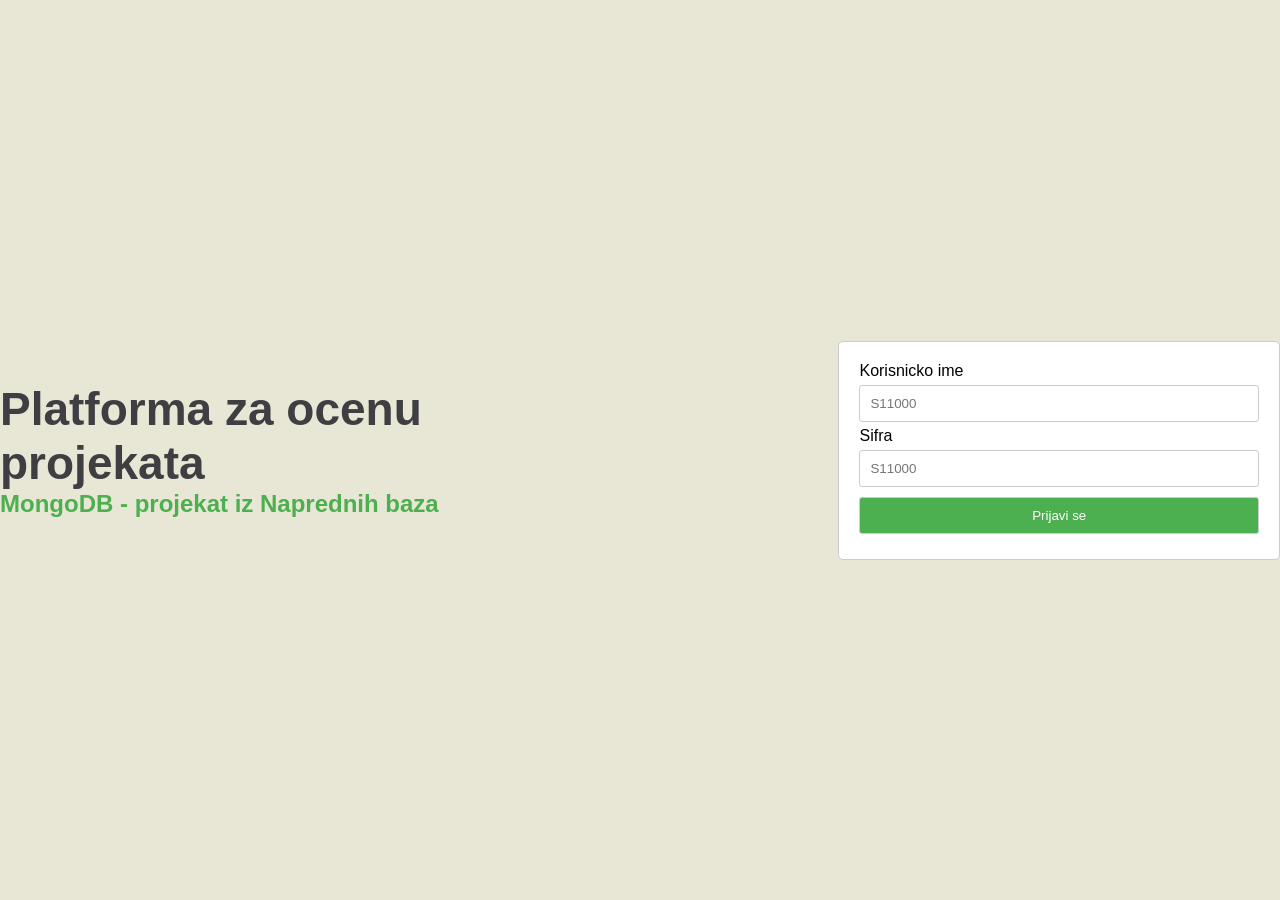
<file: MongoTest2/index.html>
<!DOCTYPE html>
<html lang="en">
  <head>
    <meta charset="UTF-8" />
    <meta name="viewport" content="width=device-width, initial-scale=1.0" />
    <title>Oceni projekat</title>
    <link rel="stylesheet" type="text/css" href="stil-index.css" />
  </head>
  <body class="index-hero">
    <div class="index-hero-left">
      <h1>Platforma za ocenu projekata</h1>
      <h2>MongoDB - projekat iz Naprednih baza</h2>
    </div>
    <div>
      <div class="container">
        <form id="loginForm">
          <label for="email">Korisnicko ime</label>
          <input
            type="text"
            id="email"
            name="email"
            required
            placeholder="S11000"
          />

          <label for="password">Sifra</label>
          <input
            type="password"
            id="password"
            name="password"
            required
            placeholder="S11000"
          />

          <input type="submit" value="Prijavi se" />
        </form>
      </div>
    </div>

    <script type="module" src="indexScript.js"></script>
  </body>
</html>
</file>
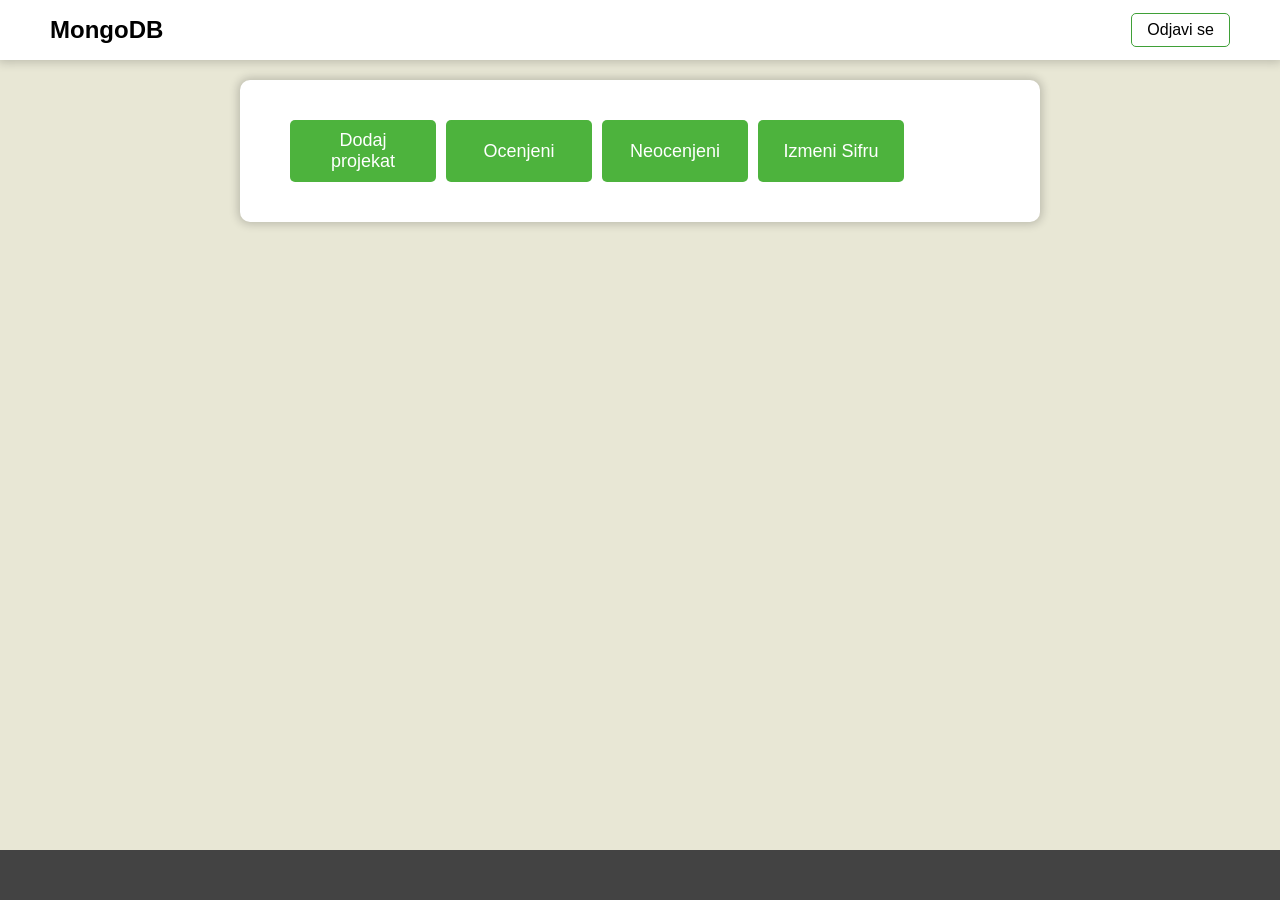
<file: MongoTest2/pocetna.html>
<!DOCTYPE html>
<html lang="en">
  <head>
    <meta charset="UTF-8" />
    <meta name="viewport" content="width=device-width, initial-scale=1.0" />
    <title>Oceni projekat</title>
    <link rel="stylesheet" type="text/css" href="stil.css" />
  </head>
  <body>
    <nav>
      <h2>MongoDB</h2>
      <div class="nav-btns">
        <button class="admin-btn">Admin</button>
        <button class="dugme-odjava">Odjavi se</button>
      </div>
    </nav>
    <div class="hero">
      <div class="hero-top">
        <div class="control-div">
          <button class="display-form">Dodaj projekat</button>
          <button class="ocenjeni-projekti-btn">Ocenjeni</button>
          <button class="neocenjeni-projekti-btn">Neocenjeni</button>
          <button class="izmeni-sifru-btn">Izmeni Sifru</button>
        </div>
        <form id="postForm" class="sakrij">
          <label for="title">Naslov</label><br />
          <input type="text" id="title" name="title" /><br />

          <label for="studentId">Broj indeksa</label><br />
          <input type="text" id="studentId" name="studentId" /><br />

          <label for="description">Opis</label><br />
          <textarea id="description" name="description"></textarea><br />

          <label for="repoLink">Link do projekta</label><br />
          <input type="text" id="repoLink" name="repoLink" /><br />
          <div class="submit-div">
            <input type="submit" value="Posalji" />
          </div>
        </form>
      </div>
      <div class="hero-bottom"></div>
    </div>
    <footer></footer>
    <script type="module" src="pocetnaScript.js"></script>
  </body>
</html>
</file>
<file: MongoTest2/stil-index.css>
* {
  margin: 0;
  padding: 0;
}

.index-hero {
  display: flex;
  justify-content: center;
  align-items: center;
  height: 100vh;
}

.index-hero-left {
  display: flex;
  flex-direction: column;
  margin-right: 200px;
}

.index-hero-left h1 {
  font-size: 46px;
}

.index-hero-left h1 {
  color: #3f3e42;
}

.index-hero-left h2 {
  color: #4caf50;
}

body {
  background-color: #e8e7d5;
  font-family: Arial, sans-serif;
}
.container {
  max-width: 400px;
  margin: 50px auto;
  padding: 20px;
  border: 1px solid #ccc;
  border-radius: 5px;
  background-color: white;
}
input[type="text"],
input[type="password"],
input[type="submit"] {
  width: 100%;
  padding: 10px;
  margin: 5px 0;
  border: 1px solid #ccc;
  border-radius: 3px;
  box-sizing: border-box;
}
input[type="submit"] {
  background-color: #4caf50;
  color: white;
  cursor: pointer;
}
</file>
<file: MongoTest2/stil.css>
* {
  margin: 0;
  padding: 0;
}

.sakrij {
  display: none;
}

body {
  font-family: Arial, sans-serif;
  background-color: #e8e7d5;
}

.nav-btns {
  margin-right: 40px;
}

nav button {
  padding: 10px 15px;
  font-size: 18px;
  border-radius: 5px;
  font-size: 16px;
}

nav button:hover {
  background-color: #3fa037;
  color: white;
  cursor: pointer;
}

nav {
  position: sticky;
  top: 0;
  background-color: white;
  display: flex;
  align-items: center;
  justify-content: space-between;
  height: 40px;
  padding: 10px;
  margin-bottom: 20px;
  box-shadow: 0px 0px 10px 2px rgba(0, 0, 0, 0.2);
  z-index: 99;
}

nav h2 {
  margin: 0 40px;
}

nav button {
  background-color: white;
  border: 1px solid #3fa037;
  padding: 7px 15px;
}

.hero {
  margin: 0 auto;
  width: 800px;
  margin-bottom: 75px;
}

footer {
  background-color: #434343;
  color: #fff;
  text-align: center;
  position: fixed;
  bottom: 0;
  left: 0;
  right: 0;
  width: 100%;
  height: 50px;
  margin-top: 10px;
}

.post-div {
  background-color: white;
  box-shadow: 0px 0px 10px 2px rgba(0, 0, 0, 0.2);
  padding: 20px 40px;
  border-radius: 10px;
  margin-bottom: 20px;
}

.post-div h2 {
  font-size: 28px;
}

.post-div p {
  color: #39393a;
  font-size: 18px;
}

.post-div a {
  color: #3fa037;
}

.post-details-top,
.post-details-middle {
  margin-bottom: 30px;
}

.post-details-middle p {
  margin-bottom: 10px;
}

.post-details-buttons,
.post-details-bottom {
  margin-bottom: 15px;
}

.post-details-top {
  padding-top: 20px;
}

.post-details-bottom {
  display: flex;
  justify-content: space-between;
}

.post-details-buttons {
  display: flex;
  justify-content: flex-end;
}

.post-details-buttons button {
  padding: 10px 15px;
  font-size: 18px;
  border: none;
  border-radius: 5px;
  background-color: #4db33d;
  color: #fff;
  cursor: pointer;
  margin-left: 10px;
}

.post-details-buttons button:hover {
  background-color: #3fa037;
}

form {
  margin-bottom: 20px;
  background-color: white;
  border-radius: 10px;
  box-shadow: 0px 0px 10px 2px rgba(0, 0, 0, 0.2);
  padding: 40px 40px 20px 40px;
}

label {
  margin-bottom: 5px;
  margin-left: 5px;
}

input[type="text"],
input[type="password"],
input[type="number"],
textarea {
  width: 100%;
  padding: 8px;
  margin-bottom: 15px;
  border: 1px solid #ccc;
  border-radius: 5px;
  box-sizing: border-box;
  background-color: #f5f5f5;
}

input[type="submit"] {
  padding: 10px 15px;
  font-size: 18px;
  border: none;
  border-radius: 5px;
  background-color: #4db33d;
  color: #fff;
  cursor: pointer;
  margin-left: 10px;
}

input[type="submit"]:hover {
  background-color: #3fa037;
}

.submit-div {
  display: flex;
  justify-content: flex-end;
}

.control-div {
  display: flex;
  background-color: white;
  box-shadow: 0px 0px 10px 2px rgba(0, 0, 0, 0.2);
  padding: 40px;
  border-radius: 10px;
  margin-bottom: 20px;
}

.control-div button {
  width: 146px;
  padding: 10px 15px;
  font-size: 18px;
  border: none;
  border-radius: 5px;
  background-color: #4db33d;
  color: #fff;
  cursor: pointer;
  margin-left: 10px;
}

.control-div button:hover {
  background-color: #3fa037;
}

.comment-div {
  background-color: white;
  box-shadow: 0px 0px 10px 2px rgba(0, 0, 0, 0.2);
  padding: 20px 40px;
  border-radius: 10px;
  margin-bottom: 20px;
}

.comment-div .comment-buttons {
  display: flex;
  justify-content: flex-end;
}

.comment-div button {
  width: 100px;
  padding: 10px 15px;
  font-size: 16px;
  border: none;
  border-radius: 5px;
  background-color: #4db33d;
  color: #fff;
  cursor: pointer;
  margin-left: 5px;
}

.comment-div button:hover {
  background-color: #3fa037;
}

.comment-div .comment-author {
  color: #8d8d8d;
  font-size: 20px;
  font-weight: bold;
  margin-bottom: 10px;
}

.comment-div p {
  color: #39393a;
  font-size: 18px;
}

.post-div {
  position: relative;
}

.btn-vise {
  position: absolute;
  top: 20px;
  right: 20px;
  width: 100px;
  padding: 10px 15px;
  font-size: 18px;
  border: none;
  border-radius: 5px;
  border: 1px solid #4db33d;
  color: #4db33d;
  cursor: pointer;
  margin-left: 10px;
  background-color: white;
}

.btn-vise:hover {
  cursor: pointer;
  background-color: #3fa037;
  color: white;
}

.div-sifra {
  background-color: white;
  box-shadow: 0px 0px 10px 2px rgba(0, 0, 0, 0.2);
  padding: 20px 40px;
  border-radius: 10px;
  margin-bottom: 20px;
  padding-top: 30px;
}

.div-sifra button {
  width: 100px;
  padding: 10px 15px;
  font-size: 16px;
  border: none;
  border-radius: 5px;
  background-color: #4db33d;
  color: #fff;
  cursor: pointer;
  margin-left: 5px;
  float: right;
}

.div-sifra button:hover {
  background-color: #3fa037;
}
</file>
